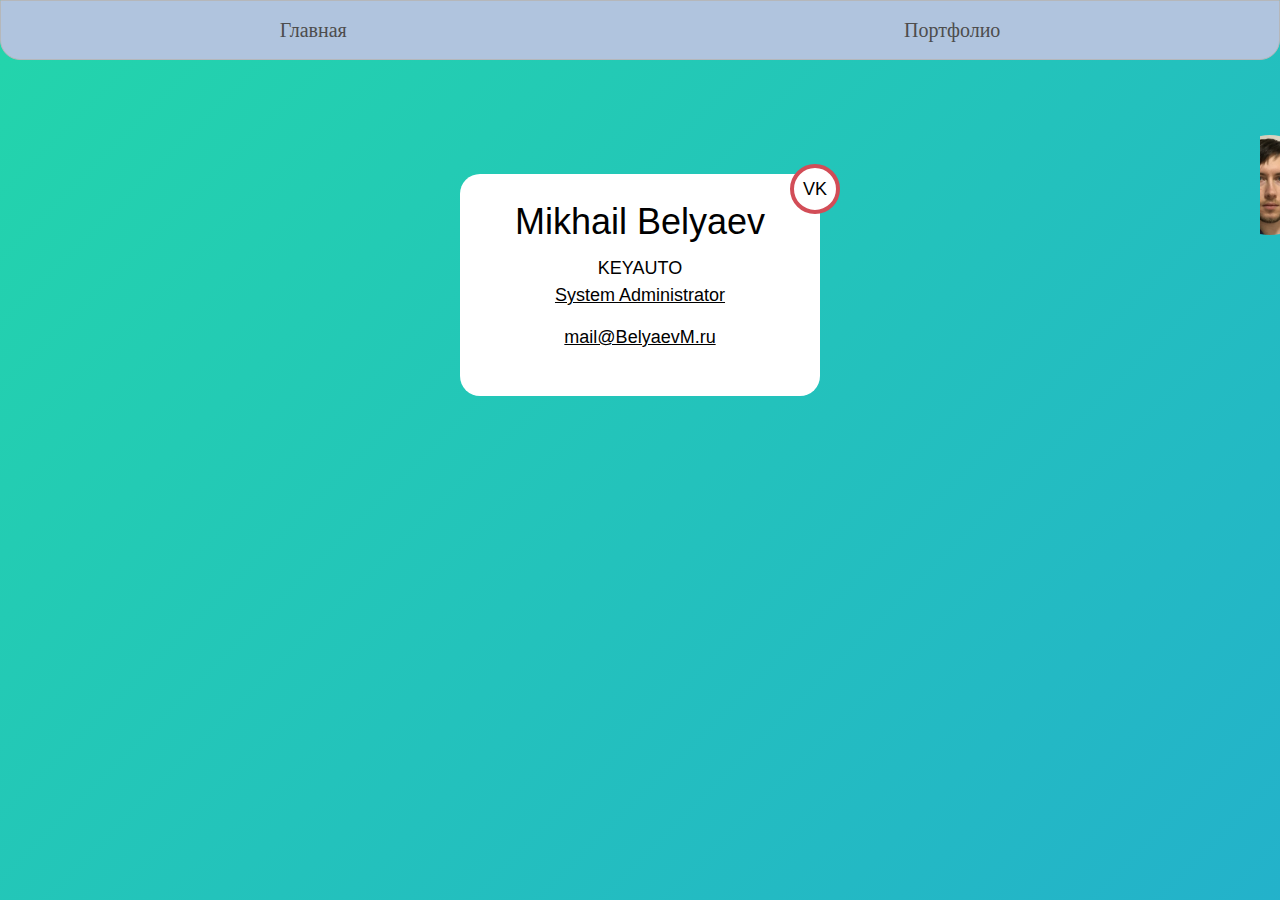
<file: index.html>
<!DOCTYPE html>
<html lang="en">

<head>
    <meta charset="UTF-8">
    <title>Welcome</title>
    <link rel="stylesheet" href="style.css">
</head>

<body>
    <header>
        <a href="index.html">Главная</a>
        <a href="sert.html">Портфолио</a>
        <!-- <a href="landing.html">Лэндинг</a> -->
    </header>
    <main>
        <div class="related_lastvideo" style="background-image: url(&quot;img/image.png&quot;); background-size: cover; background-position: center center; display: block; opacity: 1;"></div>
        <div class="b-page">
            <div class="b-content">
                <div class="b-name">
                    <span id="b-name-l10n">Mikhail Belyaev</span>
                    <a href="https://vk.com/miklb" target="_blank">
                        <div class="b-circle">VK</div>
                    </a>
                </div>
                <div class="b-cmtt">
                    <div class="b-cmtt__text">
                        <span id="b-position-l10n">KEYAUTO</span>
                    </div>
                    <div class="b-cmtt__links">
                        <a class="b-cmtt__k2" href="https://www.linkedin.com/in/mikhail-belyaev-spb/" target="_">System Administrator</a>
                    </div>
                </div>
                <div class="b-email">
                    <a href="mailto:mail@BelyaevM.ru">mail@BelyaevM.ru</a>
                </div>
                <!-- <input type="text" placeholder="Как вам сайт?"/>
                <button type="submit">Submit</button> -->
            </div>
        </div>
    </main>
 <!-- <footer>Zenais, futuebam matrem tuam!</footer> -->
</body>

</html>
</file>
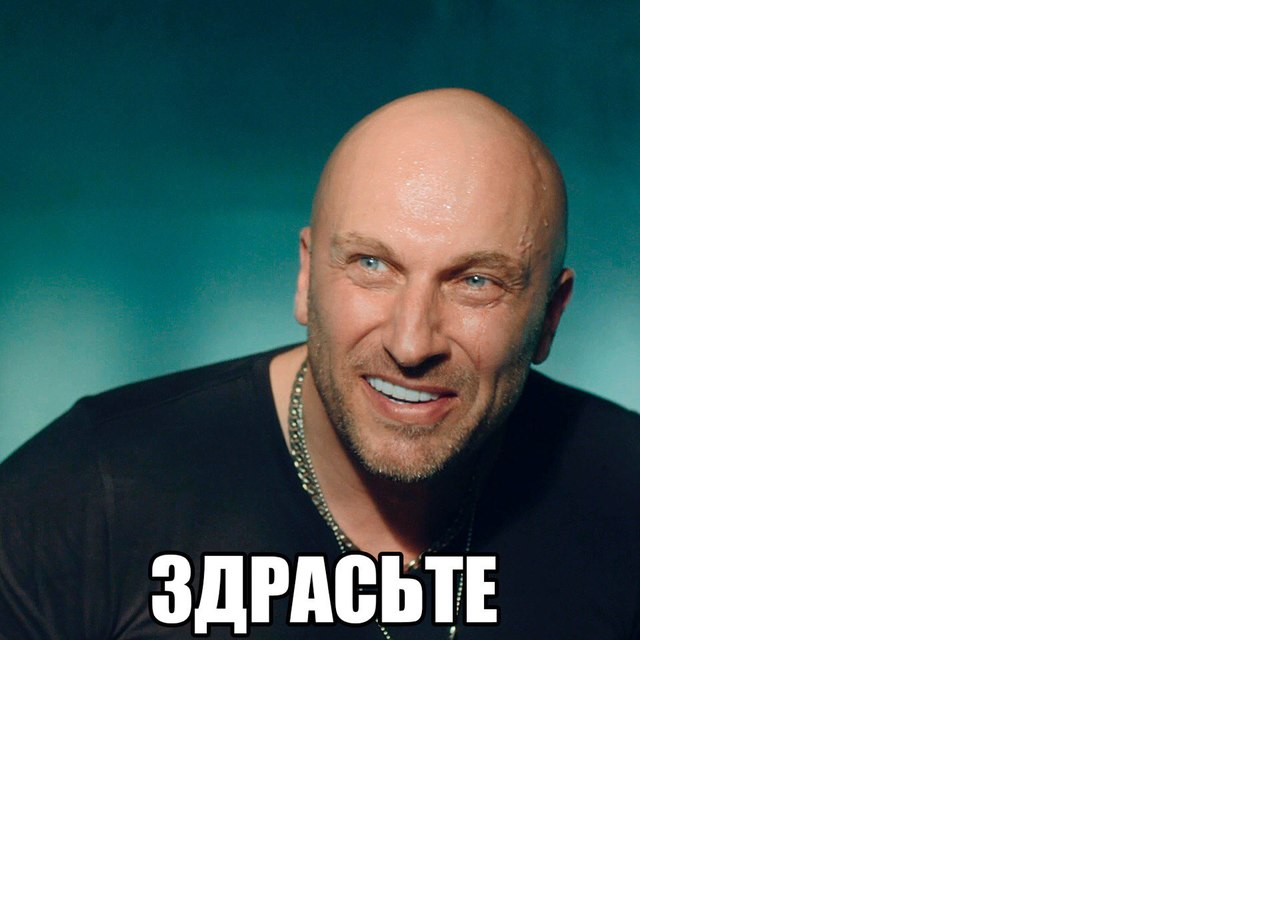
<file: 02.04.2020 archive/page1/index.html>
<!DOCTYPE html>
<html>
<head>
<meta http-equiv="Content-Type" content="text/html; charset=iso-8859-1" />
<link href="style.css" rel="stylesheet" media="all" />
<link rel="icon" href="http://belyaevm.ru/favicon.ico" type="image/x-icon">
<title>Вторая страница</title>
</head>
<body>
	<a href="/"><div><img src="page1.jpg" title="Димооон" alt="У картинок тоже должны быть выходные" /></a>
</div>
</div>
</body>
</html>
</file>
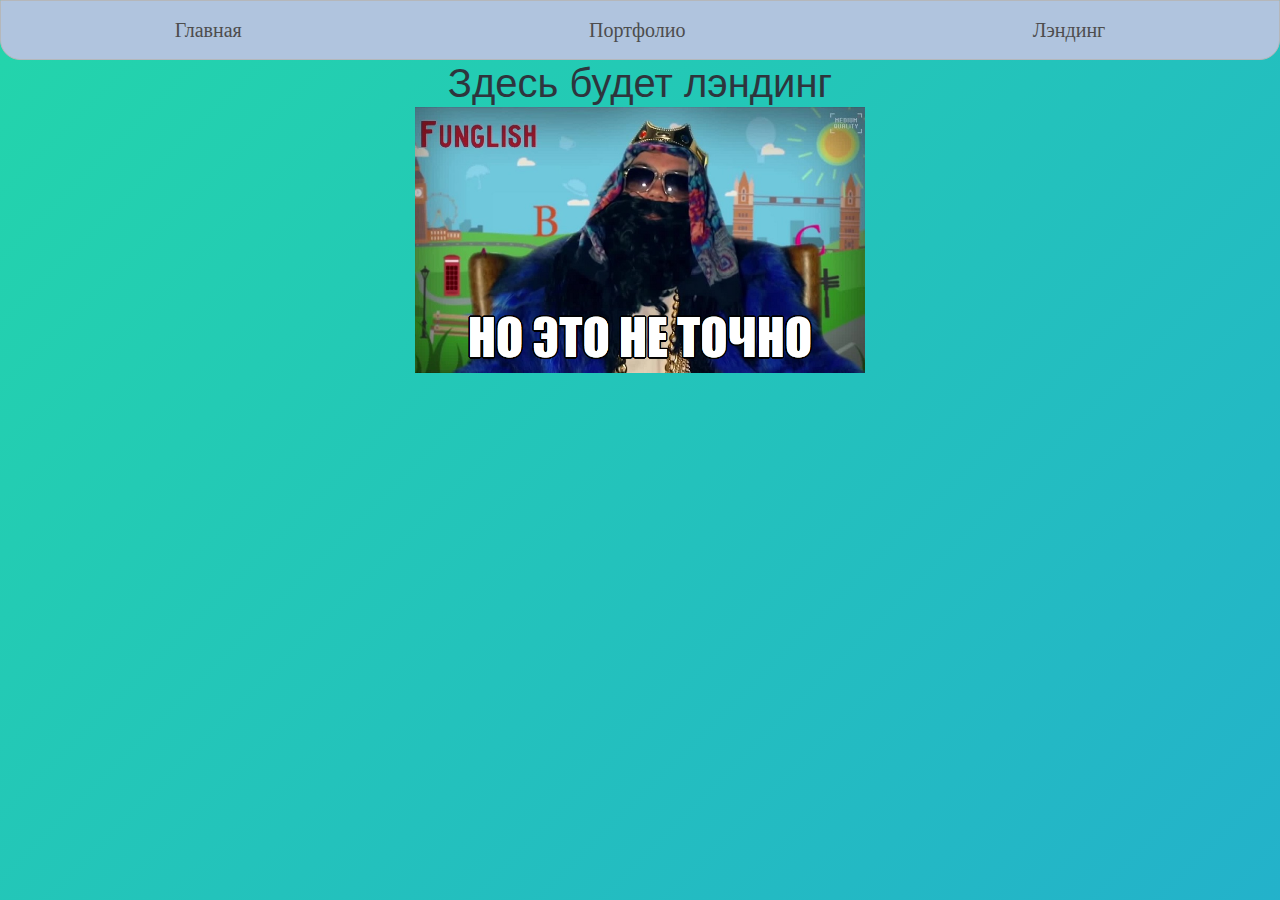
<file: landing.html>
<!DOCTYPE html>
<html lang="en">

<head>
    <meta charset="UTF-8">
    <title>Welcome</title>
    <link rel="stylesheet" href="style.css">
</head>

<body>
    <header>
        <a href="index.html">Главная</a>
        <a href="sert.html">Портфолио</a>
        <a href="landing.html">Лэндинг</a>
    </header>
    <div><main>
       <div>
        <h1> Здесь будет лэндинг </h1>
        <p><img src="img/land.png" alt="ph"></p>
        </div>
    </main>
    <!-- <footer>Zenais, futuebam matrem tuam!</footer> -->
</div>
</body>

</html>
</file>
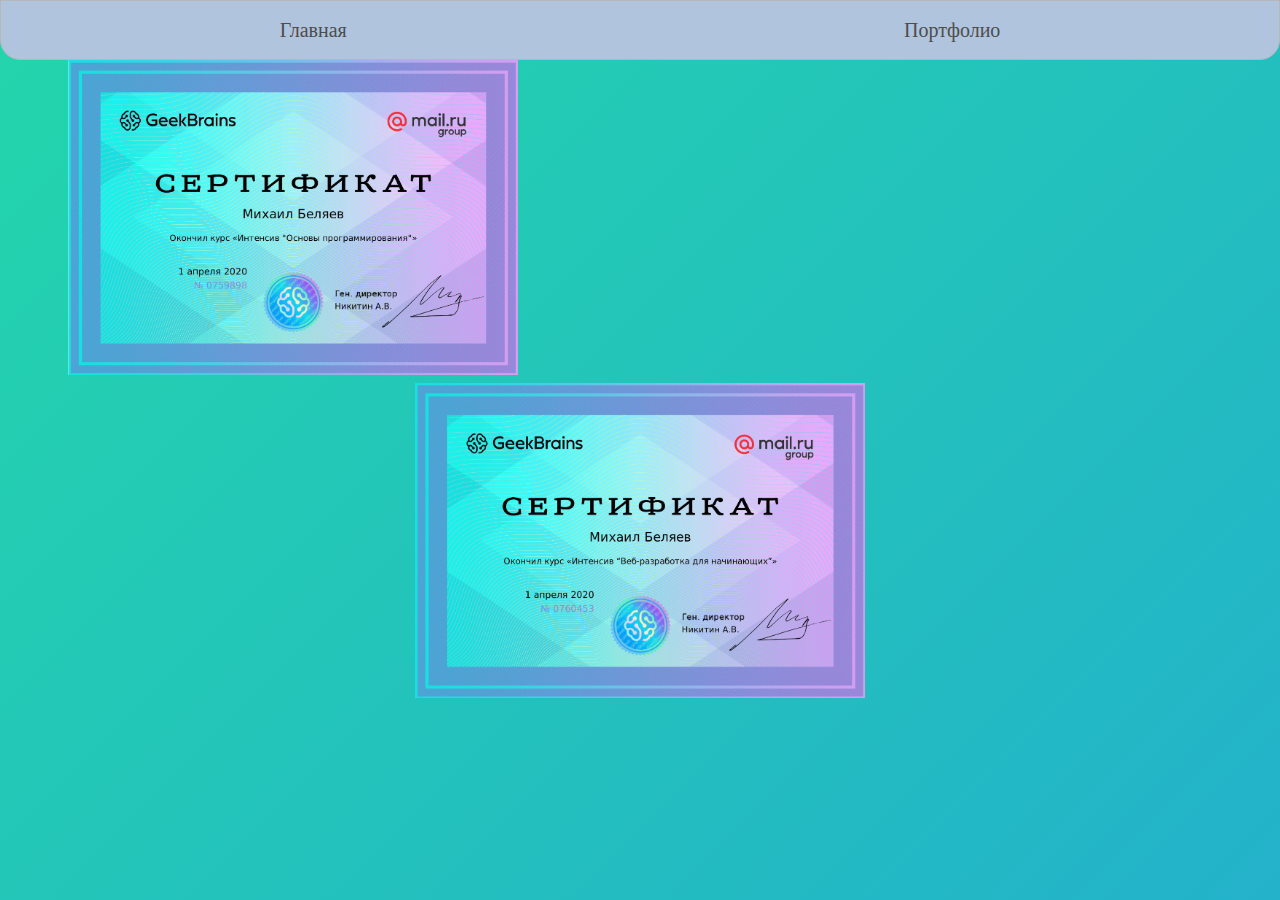
<file: sert.html>
<!DOCTYPE html>
<html lang="en">

<head>
    <meta charset="UTF-8">
    <title>Welcome</title>
    <link rel="stylesheet" href="style.css">
</head>

<body>
    <header>
        <a href="index.html">Главная</a>
        <a href="sert.html">Портфолио</a>
        <!-- <a href="landing.html">Лэндинг</a> -->
    </header>
    <main>
        <div><a rel="nofollow" target="_blank" href="img/sert.jpg"><img src="img/sert.jpg" alt="ой"></a>
        </div>
        <div><iframe width="560" height="315" src="https://www.youtube.com/embed/osKUtrGVk00" title="YouTube video player" frameborder="0" 
            allow="accelerometer; autoplay; clipboard-write; encrypted-media; gyroscope; picture-in-picture" allowfullscreen>
        </iframe>
        </div>
        <div><a rel="nofollow" target="_blank" href="img/sert1.jpg"><img src="img/sert1.jpg" alt="ой"></a>
        </div>
    </main>
    <!-- <footer>Zenais, futuebam matrem tuam!</footer> -->
</body>

</html>
</file>
<file: style.css>
*{
    padding: 0;
    margin: 0;
    border: 0;
}
header {
    height: 58px;
    background-color: lightsteelblue;
    border: 1px solid #b5b7ba;
    display: flex;
    justify-content: space-around;
    align-items: center;
    text-decoration: none;
    border-radius: 0px 0px 20px 20px;
}

header a {
    font-size: 20px;
    color: #4d4d4d;
    text-decoration: none;
}

body {background: linear-gradient(-45deg, #ee7752, #e73c7e, #23a6d5, #23d5ab);
	background-size: 400% 400%;
	animation: gradient 5s ease infinite;
	height: 100vh;
}

@keyframes gradient {
	0% {
		background-position: 0% 50%;
	}
	50% {
		background-position: 100% 50%;
	}
	100% {
		background-position: 0% 50%;
	}

}
main {
    font-family: -apple-system, BlinkMacSystemFont, 'Helvetica Neue', Helvetica, Arial, sans-serif;
    font-size: 18px;
    line-height: 1.5em;
    min-height: 50%;
    display: -webkit-flex;
    display: flex;
    justify-content: space-around;
    align-items: center;
    flex-wrap: wrap;
    text-decoration: none;
}
/*Всплывающая фотка*/
#related {
    position: fixed;
    right: 0px;
    height: 100%;
    width: 250px;
    overflow: hidden;
}

.related_lastvideo {
    display: none;
    position: absolute;
    height: 100px;
    width: 20px;
    margin-top: -200px;
    right: 0px;
    cursor: pointer;
    opacity: 0;
    -webkit-transition: all 0.5s ease;
    transition: all 0.5s ease;
}

.related_lastvideo:hover {

    width: 178px;
    height: 178px;
}

@media only screen and (max-device-width: 480px) {
    .related_lastvideo {
        display: none;
    }
}

/*Всплывающая фотка*/

h1 {
    margin-top: 10px;
    margin-bottom: 10px;
    font-size: 40px;
    font-weight: 300;
    color: #2e353d;
    text-align: center;
}

main img {
    width: 450px;
}

a {
    color: inherit;
}

/*какая-то канитель с оформлением инфы*/
a:hover {
    color: rgb(58, 166, 174);
    transition: color 0.5s linear;
}

.b-page {
    box-sizing: border-box;
    width: 100%;
    min-height: 100%;
    padding: 50px 0;
    display: -webkit-flex;
    display: flex;
    
}

.b-content {
    width: 100%;
    max-width: 300px;
    margin: auto;
    background-color: #fff;
    padding: 30px;
    text-align: center;
    border-radius: 20px;
}

.b-name {
    /*display: inline-block;*/
    font-size: 2em;
    line-height: 1em;
    margin-bottom: 15px;
    position: relative;
    padding: 0 20px;
}

.b-name a:hover {
    color: inherit;
}

.b-circle {
    width: 42px;
    height: 42px;
    border: 4px solid #D24D57;
    background-color: #fff;
    border-radius: 50%;
    position: absolute;
    left: 100%;
    margin-left: 0px;
    bottom: 100%;
    margin-bottom: -10px;
    font-size: 18px;
    line-height: 42px;
    font-weight: normal;
}

.b-circle:hover {
    border-color: #E82736;
}

.b-cmtt {
    margin-bottom: 15px;
}

.b-cmtt__tj {
    border-bottom-color: #EB9532;
}

.b-cmtt__vc {
    border-bottom-color: #DB0A5B;
}

.b-cmtt__dtf {
    border-bottom-color: #4183D7;
}

.b-cmtt__spark {
    border-bottom-color: #2C3E50;
}

.b-email {
    margin-bottom: 15px;
}

.b-social {
    font-size: 14px;
}

.b-social__item:after {
    content: ' ? ';
}

.b-social__item:last-child:after {
    content: '';
}

.b-social__item a {
    border-bottom: 0;
}

@media only screen and (min-width : 320px) and (max-width : 374px) and (orientation : portrait) {

    .b-cmtt,
    .b-email {
        font-size: 80%;
    }

    .b-social {
        font-size: 12px;
    }

    .b-name {
        font-size: 1.4em;
    }
}

@media only screen and (min-width : 375px) and (max-width : 413px) and (orientation : portrait) {

    .b-cmtt,
    .b-email {
        font-size: 90%;
    }

    .b-name {
        font-size: 1.6em;
    }
}

.b-circle {
    animation: animationFrames linear 3s;
    animation-iteration-count: infinite;
    transform-origin: 50% 50%;
    -webkit-animation: animationFrames linear 3s;
    -webkit-animation-iteration-count: infinite;
    -webkit-transform-origin: 50% 50%;
    -o-animation: animationFrames linear 3s;
    -o-animation-iteration-count: infinite;
    -o-transform-origin: 50% 50%;
}

@keyframes animationFrames {

    0%,
    44% {
        transform: rotate(0) scaleX(1) scaleY(1)
    }

    4%,
    8% {
        transform: rotate(-3deg) scaleX(.8) scaleY(.8)
    }

    12%,
    20%,
    28%,
    36% {
        transform: rotate(3deg) scaleX(1.2) scaleY(1.2)
    }

    16%,
    24%,
    32% {
        transform: rotate(-3deg) scaleX(1.2) scaleY(1.2)
    }

    40% {
        transform: rotate(0) scaleX(1.2) scaleY(1.2)
    }
}

@-webkit-keyframes animationFrames {

    0%,
    44% {
        -webkit-transform: rotate(0) scaleX(1) scaleY(1)
    }

    4%,
    8% {
        -webkit-transform: rotate(-3deg) scaleX(.8) scaleY(.8)
    }

    12%,
    20%,
    28%,
    36% {
        -webkit-transform: rotate(3deg) scaleX(1.2) scaleY(1.2)
    }

    16%,
    24%,
    32% {
        -webkit-transform: rotate(-3deg) scaleX(1.2) scaleY(1.2)
    }

    40% {
        -webkit-transform: rotate(0) scaleX(1.2) scaleY(1.2)
    }
}

@-o-keyframes animationFrames {

    0%,
    44% {
        -o-transform: rotate(0) scaleX(1) scaleY(1)
    }

    4%,
    8% {
        -o-transform: rotate(-3deg) scaleX(.8) scaleY(.8)
    }

    12%,
    20%,
    28%,
    36% {
        -o-transform: rotate(3deg) scaleX(1.2) scaleY(1.2)
    }

    16%,
    24%,
    32% {
        -o-transform: rotate(-3deg) scaleX(1.2) scaleY(1.2)
    }

    40% {
        -o-transform: rotate(0) scaleX(1.2) scaleY(1.2)
    }
}

/*какая-то канитель с оформлением инфы*/

footer {
    height: 58px;
    background-color: lightsteelblue;
    border: 1px solid #b5b7ba;
    display: flex;
    justify-content: space-around;
    align-items: center;
    flex-wrap: wrap;
    text-decoration: none;
    border-radius: 20px;
    margin-top: 200px;
}
</file>
<file: 02.04.2020 archive/page1/style.css>
/* --------------------------
AUTHOR : STYLED MENUS
URL : http://www.styledmenus.com
Copyrights by STYLED MENUS
----------------------------*/
*{
	margin:0;
	padding:0;
}
body{
	background:#fff;
	color:#666;	
	font:12px/18px Tahoma, Arial, Helvetica, sans-serif;	
}
	#menu{
		width:700px;
		height:42px;
		background:url(images/menu_023_bg.jpg) no-repeat;
	}
		#menu ul{
			list-style:none;
			width:600px;
			margin:0 auto;
		}
			#menu li{
				list-style:none;
				display:block;
				float:left;
				margin:0 3px;
			}
				#menu li a{
					display:block;
					float:left;
					color:#8f8f8f;
					text-transform:uppercase;
					font-size:11px;
					font-weight:bold;
					line-height:42px;
					text-decoration:none;
					padding:0 28px;				
				}
					#menu li a:hover{
						color:#8f8f8f;
						background:url(images/menu_023_h.jpg) no-repeat center top;
					}
				#menu li a.current{
					display:block;
					float:left;
					background:url(images/menu_023_c.jpg) repeat-x;					
					color:#fff;
					text-transform:uppercase;
					font-size:11px;
					font-weight:bold;
					line-height:42px;
					text-decoration:none;
					padding:0 28px;	
				}
					#menu li a:hover.current{
						color:#fff;
					}
</file>
